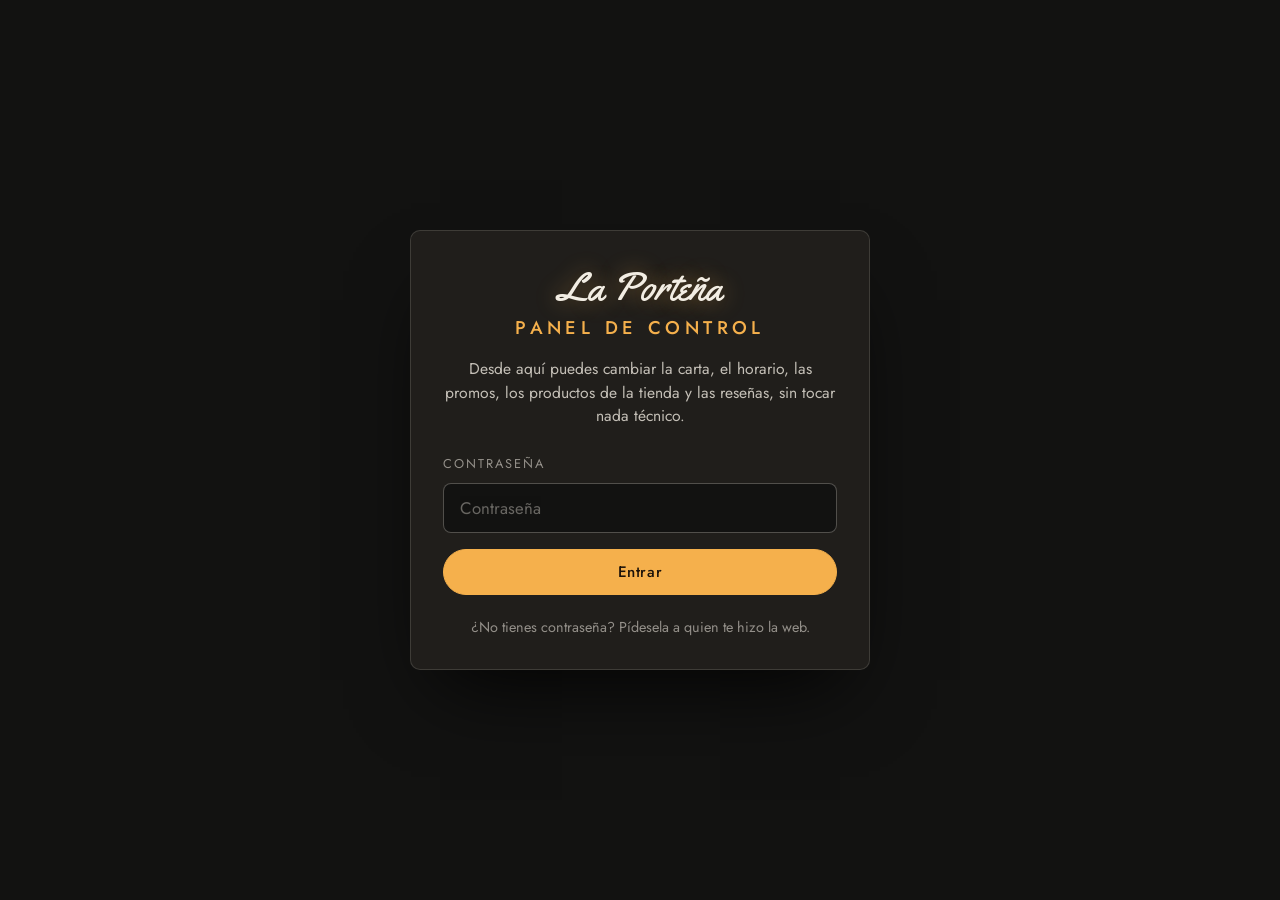
<file: admin.html>
<!doctype html>
<html lang="es">
<head>
<meta charset="utf-8">
<meta name="viewport" content="width=device-width,initial-scale=1">
<meta name="robots" content="noindex,nofollow">
<title>Panel de control · La Porteña</title>
<meta name="theme-color" content="#121211">
<link rel="icon" href="assets/img/logo.png">
<link rel="preconnect" href="https://fonts.googleapis.com">
<link rel="preconnect" href="https://fonts.gstatic.com" crossorigin>
<link href="https://fonts.googleapis.com/css2?family=Caveat:wght@500;600;700&family=Jost:wght@300;400;500;600&family=Yellowtail&display=swap" rel="stylesheet">
<link rel="stylesheet" href="css/admin.css">
</head>
<body>

<!-- ============================================================ ENTRAR -->
<section class="login" id="login" hidden>
  <div class="login__card">
    <p class="marca">La Porteña</p>
    <h1>Panel de control</h1>
    <p class="login__txt">Desde aquí puedes cambiar la carta, el horario, las promos, los productos de la tienda y las reseñas, sin tocar nada técnico.</p>

    <form id="loginForm" autocomplete="off">
      <label for="clave">Contraseña</label>
      <input id="clave" type="password" placeholder="Contraseña" spellcheck="false" autocomplete="off">
      <p class="login__err" id="loginErr" role="alert" hidden></p>
      <button class="btn btn--solid" type="submit">Entrar</button>
    </form>
    <p class="login__pie">¿No tienes contraseña? Pídesela a quien te hizo la web.</p>
  </div>
</section>

<!-- ================================================================ PANEL -->
<div class="app" id="app" hidden>
  <header class="top">
    <button class="menu-btn" id="menuBtn" type="button" aria-label="Abrir el menú" aria-expanded="false" aria-controls="tabs"><i data-ic="menu"></i></button>
    <div class="top__brand"><b>La Porteña</b><span>Panel de control</span></div>
    <span class="top__sec" id="secActual" aria-live="polite"></span>
    <div class="top__act">
      <span class="estado" id="estado" aria-live="polite"><i></i><span>Sin cambios</span></span>
      <button class="btn btn--ghost" id="undo" type="button" disabled title="Deshacer lo último que has quitado o movido"><i data-ic="undo"></i> <span>Deshacer</span></button>
      <a class="btn btn--ghost" id="verWeb" href="./" target="_blank" rel="noopener">Ver la web <i data-ic="external"></i></a>
      <button class="btn btn--solid" id="pub" type="button" disabled>Publicar cambios</button>
    </div>
  </header>

  <p class="demo" id="demo" hidden><b>Modo prueba.</b> Puedes cambiar cosas para ver cómo funciona, pero no se publica nada: el botón descarga el archivo en lugar de subirlo.</p>

  <div class="scrim" id="scrim" hidden></div>
  <nav class="tabs" id="tabs" aria-label="Qué quieres cambiar">
    <div class="tabs__cab"><b>La Porteña</b><span>Panel de control</span>
      <button class="ib" id="menuCerrar" type="button" aria-label="Cerrar el menú"><i data-ic="x"></i></button></div>
    <button data-tab="inicio" class="on"><i data-ic="home"></i> Inicio</button>
    <button data-tab="horario"><i data-ic="clock"></i> Horario y avisos</button>
    <button data-tab="carta"><i data-ic="utensils"></i> La carta</button>
    <button data-tab="tienda"><i data-ic="cart"></i> Tienda</button>
    <button data-tab="resenas"><i data-ic="star"></i> Reseñas</button>
    <button data-tab="local"><i data-ic="pin"></i> Datos del local</button>
    <div class="tabs__pie">
      <a href="./" target="_blank" rel="noopener" id="verWeb2"><i data-ic="external"></i> Ver la web</a>
      <button type="button" data-salir>Cerrar sesión</button>
    </div>
  </nav>

  <main class="vista" id="vista"></main>

  <footer class="pie">
    <p>Los cambios se ven en la web 1 o 2 minutos después de pulsar <b>Publicar cambios</b>.</p>
    <button class="enlace" type="button" data-salir>Cerrar sesión</button>
  </footer>

  <!-- barra fija: aparece cuando hay algo sin publicar -->
  <div class="barra" id="barra" hidden>
    <span><i></i> Tienes cambios sin publicar</span>
    <span class="barra__b">
      <button class="btn btn--ghost" id="descartar" type="button">Descartar</button>
      <button class="btn btn--solid" id="pub2" type="button">Publicar ahora</button>
    </span>
  </div>
</div>

<div class="toasts" id="toasts" aria-live="polite"></div>

<script src="js/serializar.js"></script>
<script src="js/admin.js"></script>
</body>
</html>
</file>
<file: css/admin.css>
/* =========================================================================
   La Porteña — panel de control (admin.html)
   Misma pizarra y ámbar que la web, pero pensado para usarse: letra grande,
   campos cómodos y funciona bien en el móvil.
   ========================================================================= */
:root {
  --bg: #121211; --bg-2: #181715; --bg-3: #201e1b; --bg-4: #2a2723;
  --chalk: #F2EDE3; --chalk-2: rgba(242,237,227,.78); --chalk-3: rgba(242,237,227,.55);
  --line: rgba(242,237,227,.14); --line-2: rgba(242,237,227,.28);
  --amber: #F5B04C; --amber-2: #D98A2B; --ok: #8fd18a; --bad: #ef7a6c;
  --f-script: 'Yellowtail', cursive; --f-body: 'Jost', system-ui, sans-serif; --f-chalk: 'Caveat', cursive;
}
*, *::before, *::after { box-sizing: border-box; }
[hidden] { display: none !important; }
html { -webkit-text-size-adjust: 100%; }
body { margin: 0; min-height: 100vh; background: var(--bg); color: var(--chalk); font-family: var(--f-body); font-weight: 400; font-size: 1.05rem; line-height: 1.5; }
h1, h2, h3, h4, p, ul { margin: 0; }
button { font: inherit; color: inherit; background: none; border: 0; padding: 0; cursor: pointer; }
a { color: inherit; }
:focus-visible { outline: 2px solid var(--amber); outline-offset: 2px; }

.marca { font-family: var(--f-script); font-size: 2.4rem; line-height: 1; color: var(--chalk); text-shadow: 0 0 22px rgba(245,176,76,.4); }
.enlace { color: var(--amber); text-decoration: underline; text-underline-offset: 3px; font-size: .95rem; }
.enlace:hover { color: #ffc468; }

.btn { display: inline-flex; align-items: center; justify-content: center; gap: 8px; min-height: 46px; padding: 10px 24px; border-radius: 999px; border: 1px solid var(--line-2);
  font-weight: 500; font-size: .95rem; letter-spacing: .04em; color: var(--chalk); background: transparent; }
.btn--solid { background: var(--amber); border-color: var(--amber); color: #1b1209; }
.btn--solid:disabled { background: transparent; border-color: var(--line-2); color: var(--chalk-3); cursor: not-allowed; }
.btn--solid.listo { box-shadow: 0 0 0 4px rgba(245,176,76,.22); }
.btn--ghost:hover { border-color: var(--amber); color: var(--amber); }

/* ------------------------------------------------------------------- entrar */
.login { min-height: 100vh; display: grid; place-items: center; padding: 24px; }
.login__card { width: min(100%, 460px); padding: 38px 32px 30px; border-radius: 10px; background: var(--bg-3); border: 1px solid var(--line); box-shadow: 0 40px 80px -30px rgba(0,0,0,.9); text-align: center; }
.login h1 { font-size: 1.15rem; font-weight: 500; letter-spacing: .24em; text-transform: uppercase; color: var(--amber); margin: 6px 0 16px; }
.login__txt { color: var(--chalk-2); font-size: .98rem; }
.login form { margin-top: 26px; text-align: left; display: grid; gap: 10px; }
.login label { font-size: .8rem; letter-spacing: .16em; text-transform: uppercase; color: var(--chalk-3); }
.login input { min-height: 50px; padding: 0 16px; border-radius: 8px; border: 1px solid var(--line-2); background: var(--bg); color: var(--chalk); font: inherit; }
.login input:focus { border-color: var(--amber); outline: none; }
.login__err { color: var(--bad); font-size: .92rem; }
.login .btn { margin-top: 6px; }
.login__pie { margin-top: 22px; font-size: .9rem; color: var(--chalk-3); }

/* -------------------------------------------------------------- barra de arriba */
.top { position: sticky; top: 0; z-index: 20; display: flex; align-items: center; justify-content: space-between; gap: 16px; padding: 12px clamp(14px, 3vw, 32px);
  background: rgba(18,18,17,.92); backdrop-filter: blur(12px); border-bottom: 1px solid var(--line); }
.top__brand { display: flex; align-items: baseline; gap: 12px; }
.top__brand b { font-family: var(--f-script); font-weight: 400; font-size: 1.9rem; line-height: 1; }
.top__brand span { font-size: .72rem; letter-spacing: .22em; text-transform: uppercase; color: var(--chalk-3); }
.top__act { display: flex; align-items: center; gap: clamp(10px, 2vw, 22px); flex-wrap: wrap; justify-content: flex-end; }
.estado { display: inline-flex; align-items: center; gap: 8px; font-size: .9rem; color: var(--chalk-3); }
.estado i { width: 9px; height: 9px; border-radius: 50%; background: var(--chalk-3); }
.estado.sucio { color: var(--amber); }
.estado.sucio i { background: var(--amber); box-shadow: 0 0 10px rgba(245,176,76,.7); }
.estado.ok { color: var(--ok); }
.estado.ok i { background: var(--ok); }
.demo { margin: 0; padding: 10px clamp(14px, 3vw, 32px); background: rgba(245,176,76,.12); border-bottom: 1px solid rgba(245,176,76,.4); color: var(--chalk-2); font-size: .92rem; }
.demo b { color: var(--amber); }

.tabs { display: flex; gap: 6px; overflow-x: auto; padding: 14px clamp(14px, 3vw, 32px) 0; scrollbar-width: none; border-bottom: 1px solid var(--line); background: var(--bg-2); }
.tabs::-webkit-scrollbar { display: none; }
.tabs button { flex: none; padding: 12px 20px; border-radius: 8px 8px 0 0; font-weight: 500; color: var(--chalk-3); border: 1px solid transparent; border-bottom: 0; margin-bottom: -1px; }
.tabs button:hover { color: var(--chalk); }
.tabs button.on { background: var(--bg); color: var(--amber); border-color: var(--line); }

/* ------------------------------------------------------------------ contenido */
.vista { width: 100%; max-width: 980px; margin: 0 auto; padding: clamp(18px, 3vw, 34px) clamp(14px, 3vw, 32px) 60px; display: grid; gap: 22px; }
.card { padding: clamp(18px, 2.4vw, 28px); border-radius: 10px; background: var(--bg-3); border: 1px solid var(--line); }
.card > h2 { font-size: 1.2rem; font-weight: 500; letter-spacing: .02em; color: var(--chalk); }
.card > h2 + .ayuda { margin-top: 2px; }
.ayuda { color: var(--chalk-3); font-size: .92rem; }
.card > .cuerpo { margin-top: 18px; display: grid; gap: 14px; }

.campo { display: grid; gap: 6px; }
.campo > label, .lbl { font-size: .74rem; letter-spacing: .16em; text-transform: uppercase; color: var(--chalk-3); }
input[type="text"], input[type="number"], input[type="time"], input[type="url"], input[type="search"], select, textarea {
  width: 100%; min-height: 46px; padding: 9px 14px; border-radius: 8px; border: 1px solid var(--line-2); background: var(--bg); color: var(--chalk); font: inherit; color-scheme: dark; }
textarea { min-height: 96px; resize: vertical; line-height: 1.5; }
input:focus, select:focus, textarea:focus { border-color: var(--amber); outline: none; box-shadow: 0 0 0 3px rgba(245,176,76,.15); }
input::placeholder, textarea::placeholder { color: var(--chalk-3); opacity: .7; }
.dos { display: grid; grid-template-columns: 1fr 1fr; gap: 14px; }
.tres { display: grid; grid-template-columns: repeat(3, 1fr); gap: 14px; }
@media (max-width: 640px) { .dos, .tres { grid-template-columns: 1fr; } }

.check { display: inline-flex; align-items: center; gap: 10px; cursor: pointer; font-size: .98rem; min-height: 40px; }
.check input { width: 22px; height: 22px; accent-color: var(--amber); flex: none; }

.horas { display: grid; grid-template-columns: minmax(140px, 1fr) auto auto; align-items: center; gap: 10px 16px; padding: 14px 0; border-top: 1px dashed var(--line); }
.horas:first-of-type { border-top: 0; }
.horas > b { font-weight: 500; }
.horas .par { display: flex; align-items: center; gap: 10px; }
.horas .par input { width: 130px; }
@media (max-width: 640px) { .horas { grid-template-columns: 1fr; } }

/* filas de lista (promos, platos...) */
.lista { display: grid; gap: 8px; }
.fila { display: grid; grid-template-columns: minmax(0, 1fr) 130px auto; gap: 8px; align-items: center; }
.fila--res { grid-template-columns: minmax(0, 1fr) auto; }
.btns { display: inline-flex; gap: 4px; }
.ib { width: 40px; height: 40px; border-radius: 8px; border: 1px solid var(--line); display: grid; place-items: center; font-size: .95rem; color: var(--chalk-2); }
.ib:hover { border-color: var(--amber); color: var(--amber); }
.ib--x:hover { border-color: var(--bad); color: var(--bad); }
.ib:disabled { opacity: .3; cursor: default; }
.mas { justify-self: start; min-height: 42px; padding: 8px 18px; border-radius: 999px; border: 1px dashed var(--amber); color: var(--amber); font-weight: 500; font-size: .92rem; }
.mas:hover { background: rgba(245,176,76,.1); }
@media (max-width: 640px) {
  .fila { grid-template-columns: minmax(0, 1fr) 92px auto; gap: 6px; }
  .fila .ib:not(.ib--x) { display: none; }   /* en el móvil solo se muestra «quitar»; ordenar se hace desde el ordenador */
  .fila--res { grid-template-columns: minmax(0, 1fr) auto; }
  .top { flex-wrap: wrap; gap: 8px; padding: 10px 14px; }
  .top__brand span, #verWeb { display: none; }
  .top__brand b { font-size: 1.6rem; }
  .top__act { margin-left: auto; gap: 10px; flex-wrap: nowrap; }
  .top .btn { min-height: 40px; padding: 8px 16px; font-size: .88rem; }
  .estado { font-size: .8rem; }
}

/* carta */
.chips { display: flex; flex-wrap: wrap; gap: 8px; }
.chip { padding: 9px 18px; border-radius: 999px; border: 1px solid var(--line-2); font-weight: 500; font-size: .95rem; color: var(--chalk-2); }
.chip:hover { border-color: var(--amber); color: var(--amber); }
.chip.on { background: var(--amber); border-color: var(--amber); color: #1b1209; }
.chip--nuevo { border-style: dashed; color: var(--amber); border-color: var(--amber); }
.chip__n { margin-left: 4px; font-size: .78rem; opacity: .6; font-variant-numeric: tabular-nums; }
.chip--aviso { border-color: var(--amber); }
.buscar { max-width: 360px; }
.grupo > h2 { display: none; }
.grupo__cab { display: grid; grid-template-columns: minmax(0, 1fr) auto; gap: 10px; align-items: end; margin-bottom: 16px; }
.grupo__cab .campo input[type="text"] { font-size: 1.1rem; font-weight: 500; }
.nota { margin-top: 14px; }
.vacio { padding: 26px; text-align: center; color: var(--chalk-3); border: 1px dashed var(--line-2); border-radius: 10px; }

/* tienda */
.prods { display: grid; grid-template-columns: repeat(auto-fill, minmax(280px, 1fr)); gap: 14px; }
.prod { display: grid; grid-template-columns: 92px minmax(0, 1fr); gap: 14px; padding: 14px; border-radius: 10px; background: var(--bg-3); border: 1px solid var(--line); align-content: start; }
.prod.oculto { opacity: .6; border-style: dashed; }
.foto { position: relative; width: 92px; height: 120px; border-radius: 8px; overflow: hidden; background: var(--bg-4); border: 1px solid var(--line-2); cursor: pointer; display: grid; place-items: center; text-align: center; }
.foto img { width: 100%; height: 100%; object-fit: cover; }
.foto span { position: absolute; inset: auto 0 0; padding: 4px 2px; background: rgba(0,0,0,.72); font-size: .68rem; letter-spacing: .06em; text-transform: uppercase; text-align: center; }
.foto--sin { color: var(--amber); font-size: .78rem; padding: 6px; line-height: 1.2; border-style: dashed; }
.foto input { display: none; }
.prod__f { display: grid; gap: 8px; min-width: 0; }
.prod__f .check { font-size: .88rem; min-height: 32px; }
.prod__f .check input { width: 18px; height: 18px; }
.prod__pie { grid-column: 1 / -1; display: flex; align-items: center; justify-content: space-between; gap: 10px; flex-wrap: wrap; padding-top: 8px; border-top: 1px dashed var(--line); }
.precio { display: flex; align-items: center; gap: 8px; }
.precio input { width: 110px; }
.sello { font-size: .72rem; letter-spacing: .12em; text-transform: uppercase; padding: 4px 10px; border-radius: 99px; border: 1px solid var(--line-2); color: var(--chalk-3); }
.sello--aviso { color: var(--amber); border-color: var(--amber); }
.borrar { color: var(--bad); font-size: .85rem; text-decoration: underline; text-underline-offset: 3px; }

/* reseñas */
.res { padding: 16px; border-radius: 10px; border: 1px solid var(--line); background: var(--bg); display: grid; gap: 10px; }
.res__cab { display: grid; grid-template-columns: minmax(0, 1fr) 150px auto; gap: 10px; align-items: end; }
@media (max-width: 640px) { .res__cab { grid-template-columns: 1fr 1fr; } .res__cab .btns { grid-column: 1 / -1; justify-content: flex-end; } }

.pie { max-width: 980px; margin: 0 auto; padding: 0 clamp(14px, 3vw, 32px) 50px; display: flex; flex-wrap: wrap; align-items: center; justify-content: space-between; gap: 10px; color: var(--chalk-3); font-size: .9rem; }
.pie b { color: var(--chalk-2); font-weight: 500; }

.toasts { position: fixed; left: 50%; bottom: 22px; z-index: 100; display: grid; gap: 8px; transform: translateX(-50%); width: min(92vw, 560px); pointer-events: none; }
.toast { padding: 14px 20px; border-radius: 10px; background: #0b0b0a; border: 1px solid var(--amber); box-shadow: 0 14px 40px rgba(0,0,0,.6); font-size: .98rem; animation: sube .35s ease both; }
.toast.ok { border-color: var(--ok); }
.toast.mal { border-color: var(--bad); }
@keyframes sube { from { transform: translateY(14px); opacity: 0; } }
@media (prefers-reduced-motion: reduce) { * { animation: none !important; transition: none !important; } }

/* =========================================================================
   Versión «con botones»: inicio con atajos, interruptores, estrellas,
   precios con − / +, barra fija para publicar y «Deshacer».
   ========================================================================= */
.top__act .btn { min-height: 42px; padding: 8px 18px; font-size: .88rem; }
.tabs button i { font-style: normal; margin-right: 4px; }

/* inicio */
.bienvenida h1 { font-family: var(--f-script); font-weight: 400; font-size: clamp(2.2rem, 1.6rem + 2.6vw, 3.4rem); line-height: 1.1; color: var(--chalk); text-shadow: 0 0 30px rgba(245,176,76,.25); }
.bienvenida p { margin-top: 6px; color: var(--chalk-2); font-size: 1.05rem; }
.bienvenida b { color: var(--amber); font-weight: 500; }
.tiles { display: grid; grid-template-columns: repeat(auto-fill, minmax(210px, 1fr)); gap: 14px; }
.tile { display: grid; gap: 4px; align-content: start; justify-items: start; text-align: left; padding: 20px 20px 18px; border-radius: 12px; background: var(--bg-3); border: 1px solid var(--line);
  transition: transform .2s, border-color .2s, background .2s; }
.tile:hover { transform: translateY(-3px); border-color: var(--amber); background: var(--bg-4); }
.tile i { font-style: normal; font-size: 2.1rem; line-height: 1; margin-bottom: 8px; }
.tile b { font-size: 1.1rem; font-weight: 500; color: var(--chalk); }
.tile small { font-size: .86rem; color: var(--chalk-3); line-height: 1.35; }
.pasos { display: grid; grid-template-columns: repeat(3, 1fr); gap: 12px; margin-top: 4px; }
.pasos > div { display: flex; align-items: center; gap: 12px; padding: 14px 16px; border-radius: 10px; border: 1px dashed var(--line-2); color: var(--chalk-2); font-size: .95rem; }
.pasos b { flex: none; width: 34px; height: 34px; border-radius: 50%; display: grid; place-items: center; background: var(--amber); color: #1b1209; font-weight: 600; }
.pasos em { font-style: normal; color: var(--amber); }
@media (max-width: 700px) { .pasos { grid-template-columns: 1fr; } .tiles { grid-template-columns: 1fr 1fr; gap: 10px; } .tile { padding: 16px 14px; } .tile i { font-size: 1.7rem; } .tile b { font-size: 1rem; } }

/* ayuda de cada pestaña */
.guia { padding: 12px 18px; border-radius: 10px; background: rgba(245,176,76,.08); border: 1px solid rgba(245,176,76,.3); color: var(--chalk-2); font-size: .95rem; }
.guia b { color: var(--amber); font-weight: 500; }

/* interruptores */
.sw { position: relative; display: inline-flex; align-items: center; gap: 10px; cursor: pointer; min-height: 40px; font-size: .95rem; user-select: none; }
.sw input { position: absolute; opacity: 0; width: 0; height: 0; }
.sw i { position: relative; flex: none; width: 48px; height: 28px; border-radius: 99px; background: var(--bg-4); border: 1px solid var(--line-2); transition: background .2s, border-color .2s; }
.sw i::after { content: ''; position: absolute; top: 3px; left: 3px; width: 20px; height: 20px; border-radius: 50%; background: var(--chalk-2); transition: transform .2s, background .2s; }
.sw input:checked + i { background: var(--amber); border-color: var(--amber); }
.sw input:checked + i::after { transform: translateX(20px); background: #1b1209; }
.sw input:focus-visible + i { outline: 2px solid var(--amber); outline-offset: 2px; }
.horas { grid-template-columns: minmax(130px, 1fr) auto auto; }
.horas .par.apagado { opacity: .35; }
@media (max-width: 640px) { .horas { grid-template-columns: 1fr auto; } .horas .par { grid-column: 1 / -1; } }

/* secciones de la carta */
.ajustes { margin-top: 2px; }
.ajustes summary { cursor: pointer; }
.chips { margin-bottom: 2px; }
.chip { min-height: 42px; }

/* estrellas */
.est { display: inline-flex; gap: 2px; }
.est button { width: 40px; height: 40px; font-size: 1.7rem; line-height: 1; color: var(--line-2); border-radius: 8px; }
.est button.on { color: var(--amber); }
.est button:hover { transform: scale(1.12); }

/* tienda: tarjeta de producto */
.prod { grid-template-columns: 104px minmax(0, 1fr); grid-template-areas: "foto datos" "foto pie" "sw sw" "cola cola"; gap: 10px 14px; }
.prod .foto { grid-area: foto; width: 104px; height: 138px; align-self: start; }
.prod .foto b { font-size: 2rem; font-weight: 400; }
.prod .foto span { font-size: .72rem; padding: 6px 2px; }
.prod .foto--sin span { background: transparent; position: static; color: var(--amber); }
.prod__f { grid-area: datos; }
.prod__pie { grid-area: pie; grid-column: auto; border: 0; padding: 0; align-content: end; }
.prod__sw { grid-area: sw; display: flex; flex-wrap: wrap; gap: 4px 22px; padding-top: 10px; border-top: 1px dashed var(--line); }
.prod__cola { grid-area: cola; display: flex; align-items: center; justify-content: space-between; gap: 10px; }
.prod__cola select { max-width: 190px; min-height: 40px; }
.prod__cola .borrar { min-height: 40px; padding: 0 6px; }
.precio { display: flex; align-items: center; gap: 6px; flex-wrap: nowrap; }
.precio input { width: 84px; text-align: center; font-weight: 500; font-size: 1.1rem; padding: 6px; }
.precio .ib { width: 42px; height: 46px; font-size: 1.3rem; flex: none; }
.prod.oculto .prod__f, .prod.oculto .foto { opacity: .55; }
.prod.oculto { opacity: 1; }

/* aviso con botón (Deshacer) */
.toast { display: flex; align-items: center; justify-content: space-between; gap: 14px; pointer-events: auto; }
.toast__b { flex: none; padding: 6px 14px; border-radius: 99px; background: var(--amber); color: #1b1209; font-weight: 500; font-size: .9rem; }

/* barra fija para publicar */
.barra { position: fixed; left: 50%; bottom: 18px; z-index: 40; transform: translateX(-50%); width: min(94vw, 640px); display: flex; align-items: center; justify-content: space-between; gap: 14px; padding: 12px 14px 12px 22px;
  border-radius: 999px; background: #0b0b0a; border: 1px solid var(--amber); box-shadow: 0 16px 50px rgba(0,0,0,.7), 0 0 30px -8px rgba(245,176,76,.5); }
.barra > span:first-child { display: inline-flex; align-items: center; gap: 10px; font-size: .95rem; color: var(--chalk); }
.barra i { width: 10px; height: 10px; border-radius: 50%; background: var(--amber); box-shadow: 0 0 12px rgba(245,176,76,.8); animation: late 1.6s ease-in-out infinite; }
@keyframes late { 50% { opacity: .35; } }
.barra__b { display: inline-flex; gap: 8px; }
.barra .btn { min-height: 42px; padding: 8px 18px; font-size: .9rem; }
body.con-barra .pie { padding-bottom: 110px; }
@media (max-width: 640px) {
  .barra { border-radius: 18px; padding: 10px 12px; flex-wrap: wrap; justify-content: center; }
  .barra__b { width: 100%; }
  .barra__b .btn { flex: 1; }
  #undo span { display: none; }
  #undo { padding: 8px 14px; }
  .top__act .btn--solid { display: none; }   /* en el móvil se publica desde la barra de abajo */
}
.btn:disabled:not(.btn--solid) { opacity: .4; cursor: not-allowed; }
.btn:disabled:not(.btn--solid):hover { border-color: var(--line-2); color: inherit; }
.prods { grid-template-columns: repeat(auto-fill, minmax(300px, 1fr)); }
.prod { grid-template-areas: "foto datos" "pie pie" "sw sw" "cola cola"; }
.prod__pie { display: flex; align-items: center; justify-content: space-between; gap: 10px; flex-wrap: wrap; }
.prod .foto { height: 120px; }
.prod__f { align-content: center; }

/* ------------------------------------------------------------------ iconos */
.ic { width: 1.2em; height: 1.2em; flex: none; fill: none; stroke: currentColor; stroke-width: 1.8; stroke-linecap: round; stroke-linejoin: round; vertical-align: -.22em; }
.tabs button i, .btn i, .top__act i { display: inline-flex; font-style: normal; vertical-align: middle; }
.tabs button .ic { margin-right: 6px; }
.btn .ic { margin: 0; }
.card > h2 { display: flex; align-items: center; gap: 10px; }
.card > h2 .ic { color: var(--amber); width: 1.3em; height: 1.3em; }
.tile i { width: 54px; height: 54px; margin-bottom: 12px; border-radius: 14px; display: grid; place-items: center; background: rgba(245,176,76,.12); color: var(--amber); font-size: 1rem; }
.tile i .ic { width: 28px; height: 28px; stroke-width: 1.6; }
.tile:hover i { background: var(--amber); color: #1b1209; }
.chip { display: inline-flex; align-items: center; gap: 8px; }
.chip .ic { width: 1.15em; height: 1.15em; }
.ib .ic { width: 18px; height: 18px; vertical-align: middle; }
.ib { color: var(--chalk-2); }
.precio .ib .ic { width: 20px; height: 20px; }
.mas { display: inline-flex; align-items: center; gap: 8px; }
.mas .ic { width: 1.1em; height: 1.1em; }
.borrar { display: inline-flex; align-items: center; gap: 6px; }
.borrar .ic { width: 1.05em; height: 1.05em; }
.foto b { display: grid; place-items: center; color: var(--amber); }
.foto b .ic { width: 30px; height: 30px; stroke-width: 1.5; }
.foto span { display: flex; align-items: center; justify-content: center; gap: 5px; }
.foto span .ic { width: 1.1em; height: 1.1em; }
.est button { display: grid; place-items: center; }
.est button .ic { width: 26px; height: 26px; fill: transparent; stroke: currentColor; }
.est button.on .ic { fill: currentColor; }
.buscar-w { position: relative; display: block; max-width: 360px; }
.buscar-w .ic { position: absolute; left: 14px; top: 50%; transform: translateY(-50%); width: 20px; height: 20px; color: var(--chalk-3); pointer-events: none; }
.buscar-w .buscar { padding-left: 44px; max-width: none; }
@media (max-width: 700px) { .tile i { width: 46px; height: 46px; } .tile i .ic { width: 24px; height: 24px; } }

/* ---------------------------------------------- menú lateral (solo móvil) */
.menu-btn, .top__sec, .tabs__cab, .tabs__pie, .scrim { display: none; }
@media (max-width: 760px) {
  .menu-btn { display: grid; place-items: center; flex: none; width: 44px; height: 44px; border-radius: 12px; border: 1px solid var(--line-2); color: var(--chalk); }
  .menu-btn .ic { width: 24px; height: 24px; }
  .menu-btn:active { border-color: var(--amber); color: var(--amber); }
  .top { flex-wrap: nowrap; gap: 10px; }
  .top__brand { flex: none; }
  .top__brand b { font-size: 1.5rem; }
  .top__sec { display: block; flex: 1; min-width: 0; overflow: hidden; text-overflow: ellipsis; white-space: nowrap; color: var(--amber); font-weight: 500; font-size: .95rem; }
  .top__act { margin-left: 0; }
  .estado span { display: none; }                 /* en el móvil basta el puntito */
  .estado { gap: 0; }

  .scrim { display: block; position: fixed; inset: 0; z-index: 55; background: rgba(0,0,0,.62); backdrop-filter: blur(2px); }
  .scrim[hidden] { display: none; }
  .tabs { position: fixed; top: 0; left: 0; bottom: 0; z-index: 60; width: min(84vw, 310px); flex-direction: column; gap: 4px; padding: 0 0 20px; overflow-y: auto;
    background: var(--bg-2); border: 0; border-right: 1px solid var(--line-2); box-shadow: 20px 0 60px rgba(0,0,0,.6);
    transform: translateX(-104%); visibility: hidden; transition: transform .3s cubic-bezier(.2,.8,.2,1), visibility 0s .3s; }
  .tabs.abierto { transform: none; visibility: visible; transition: transform .3s cubic-bezier(.2,.8,.2,1); }
  .tabs__cab { display: flex; align-items: center; gap: 10px; padding: 16px 16px 14px 20px; margin-bottom: 8px; border-bottom: 1px solid var(--line); }
  .tabs__cab b { font-family: var(--f-script); font-weight: 400; font-size: 1.9rem; line-height: 1; }
  .tabs__cab span { font-size: .66rem; letter-spacing: .2em; text-transform: uppercase; color: var(--chalk-3); }
  .tabs__cab .ib { margin-left: auto; }
  .tabs [data-tab] { display: flex; align-items: center; gap: 14px; margin: 0 12px; padding: 15px 16px; border-radius: 12px; border: 1px solid transparent; font-size: 1.05rem; text-align: left; color: var(--chalk-2); }
  .tabs [data-tab] .ic { width: 22px; height: 22px; margin: 0; }
  .tabs [data-tab].on { background: rgba(245,176,76,.12); border-color: rgba(245,176,76,.4); color: var(--amber); margin-bottom: 0; }
  .tabs__pie { display: grid; gap: 4px; margin: auto 12px 0; padding-top: 14px; border-top: 1px solid var(--line); }
  .tabs__pie a, .tabs__pie button { display: flex; align-items: center; gap: 12px; padding: 13px 16px; border-radius: 12px; color: var(--chalk-3); font-size: .95rem; text-decoration: none; text-align: left; }
  .tabs__pie .ic { width: 20px; height: 20px; }
  body.menu-abierto { overflow: hidden; }
}

/* ------------------------------------------------------------ validación */
input.err, textarea.err, select.err { border-color: var(--bad) !important; box-shadow: 0 0 0 3px rgba(239,122,108,.18) !important; }
small.error { grid-column: 1 / -1; display: block; margin-top: 4px; color: var(--bad); font-size: .88rem; line-height: 1.35; }
small.error::before { content: ''; display: inline-block; width: 7px; height: 7px; margin-right: 8px; border-radius: 50%; background: var(--bad); vertical-align: 1px; }
</file>
